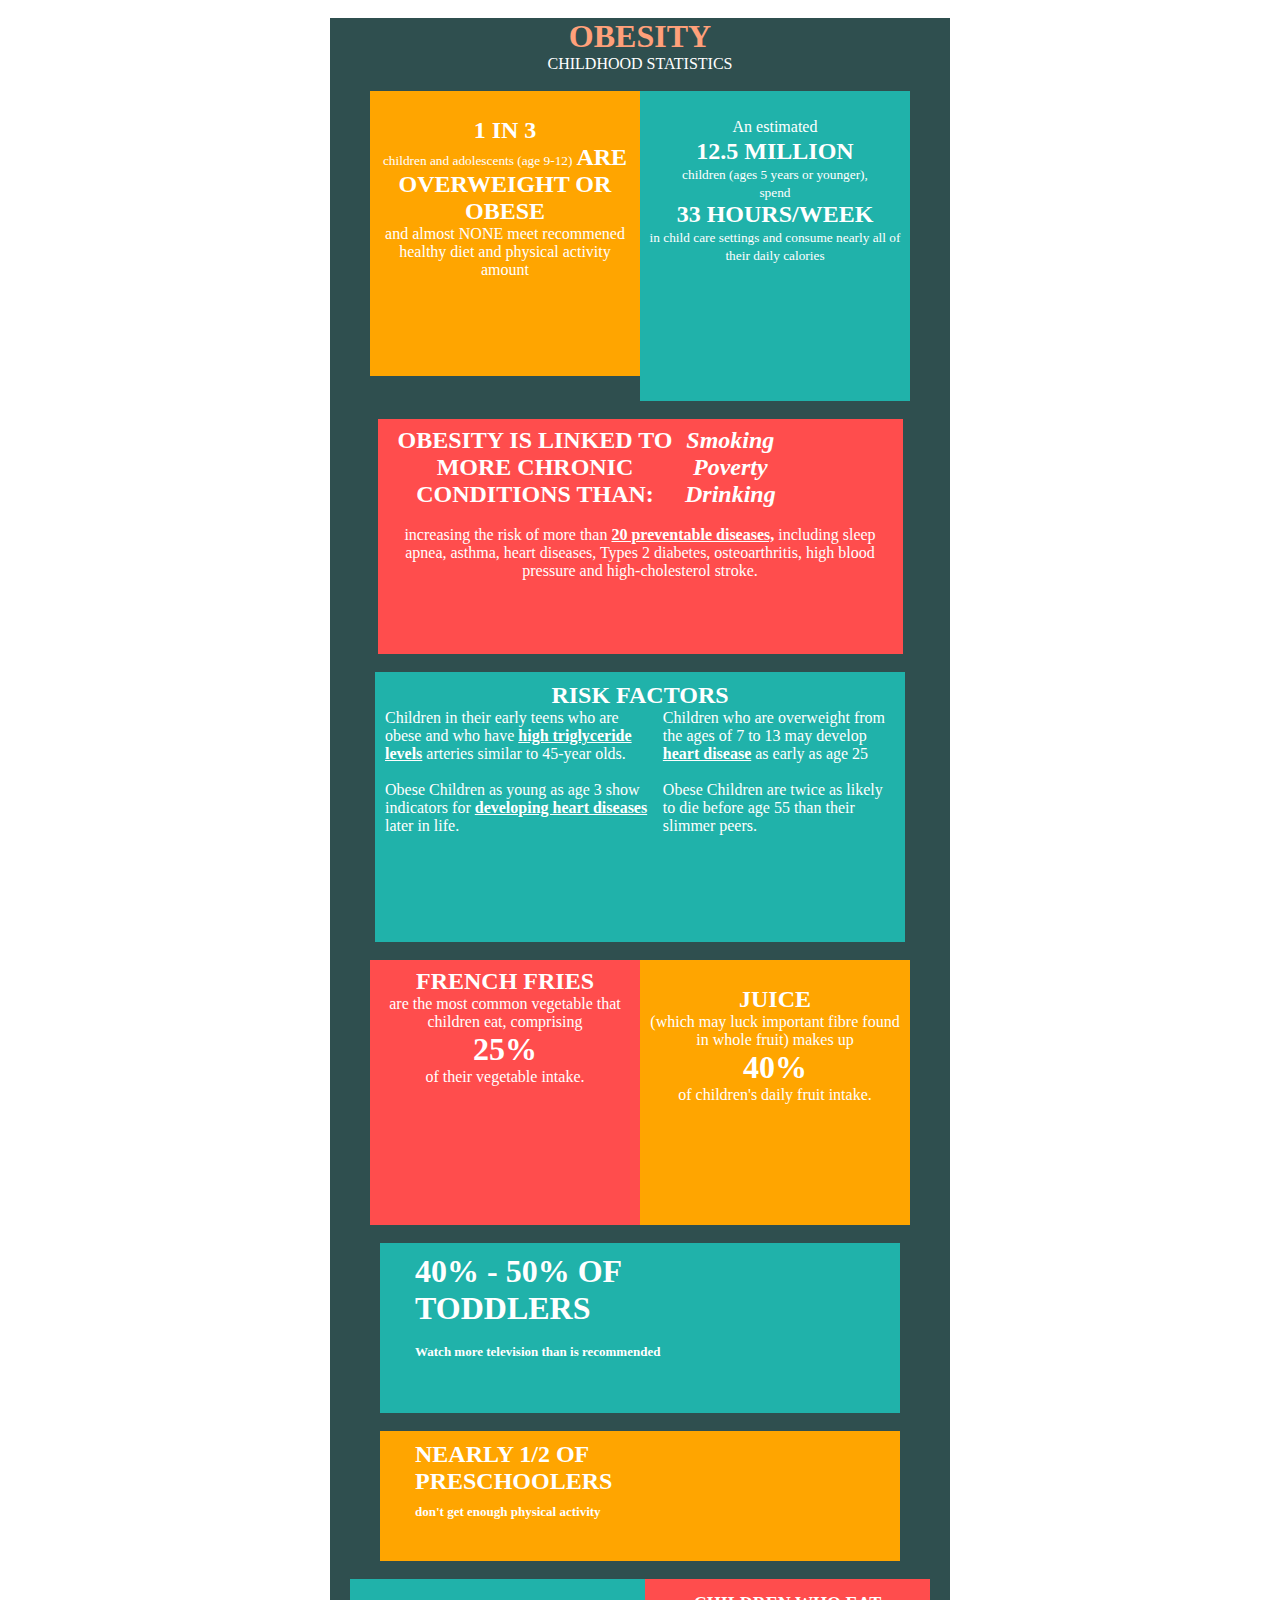
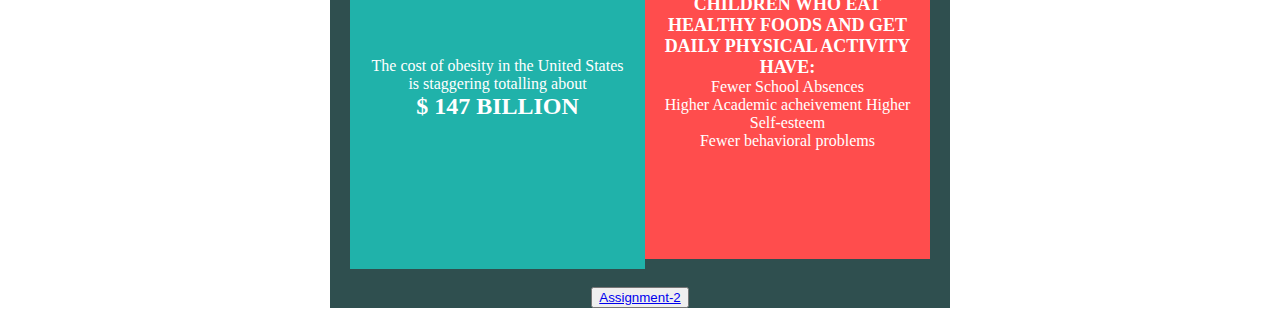
<file: index.html>
<!DOCTYPE html>
<html lang="en">

<head>
    <meta charset="UTF-8">
    <meta http-equiv="X-UA-Compatible" content="IE=edge">
    <meta name="viewport" content="width=device-width, initial-scale=1.0">
    <title>Document</title>
    <link href="https://cdn.jsdelivr.net/npm/bootstrap@5.1.3/dist/css/bootstrap.min.css" rel="stylesheet"
        integrity="sha384-1BmE4kWBq78iYhFldvKuhfTAU6auU8tT94WrHftjDbrCEXSU1oBoqyl2QvZ6jIW3" crossorigin="anonymous">

    <link rel="stylesheet" href="https://cdnjs.cloudflare.com/ajax/libs/font-awesome/5.15.3/css/all.min.css"
        integrity="sha512-iBBXm8fW90+nuLcSKlbmrPcLa0OT92xO1BIsZ+ywDWZCvqsWgccV3gFoRBv0z+8dLJgyAHIhR35VZc2oM/gI1w=="
        crossorigin="anonymous" referrerpolicy="no-referrer" />
</head>

<body style=" color: white; display: flex; justify-content: center;">

    <div style="margin: 10px; width: 620px; background-color: darkslategrey; text-align: center;">

        <i class="fas fa-walking fa-2x"></i>
        <span style="font-size: xx-large;
        font-weight:bolder;
        color: lightsalmon;">OBESITY</span> <br />
        CHILDHOOD STATISTICS <br /><br />


        <div style="display: flex;
                    justify-content: center;
                    margin: 0px 20px;">

            <div style="width: 255px;
                        height: 270px;
                        padding: 7.5px;
                        background-color: orange;">

                <i class="fas fa-child fa-2x"></i>
                <i class="fas fa-child fa-2x"></i>
                <i class="fas fa-child fa-2x" style="color:red"></i> <br />
                <span style="font-size: x-large; font-weight:bolder;">1 IN 3</span><br />
                <span style="font-size: smaller;">children and </span>
                <span style="font-size: smaller;">adolescents (age 9-12)</span>
                <span style="font-size: x-large; font-weight:bolder;">ARE OVERWEIGHT OR OBESE</span><br />
                <span>and almost NONE meet recommened healthy diet and physical activity amount</span>
            </div>

            <div style="width: 255px;
                height: 270px;
                padding: 20px 7.5px;
                background-color: lightseagreen;">
                <i class='fas fa-apple-alt' style='font-size:24px'></i>
                <span>An estimated</span><br />
                <span style="font-size: x-large; font-weight:bolder;">12.5 MILLION</span><br />
                <span style="font-size: smaller;">children (ages 5 years or younger),<br/>spend</span><br/>
                <span style="font-size: x-large; font-weight:bolder;">33 HOURS/WEEK</span><br />
                <span style="font-size: smaller;">in child care settings and consume nearly all of their daily
                    calories</span>
            </div>

        </div><br />

        <div style="display: flex;
                    justify-content: center;
                    margin: 0px 20px;">

            <div style="width: 510px;
                    height: 220px;
                    padding: 7.5px;
                    background-color: #ff4d4d;">

                <div style="display: flex;">

                    <div style="width: 300px;
                        font-size: x-large; 
                        font-weight:bolder;"> OBESITY IS LINKED TO MORE CHRONIC CONDITIONS THAN:</div>

                    <div style="font-size: x-large; font-weight:bolder;">
                        <i class="fas fa-smoking"> Smoking</i><br />
                        <i class="fas fa-hand-holding-usd"> Poverty</i><br />
                        <i class="fas fa-glass-martini-alt"> Drinking</i><br />
                    </div> <br />
                </div><br />
                <span style= "text-align: left;">
                    increasing the risk of more than <u style="font-weight: bold;">20 preventable diseases,</u> 
                    including sleep apnea, asthma, heart diseases, Types 2 diabetes, osteoarthritis,
                    high blood pressure and high-cholesterol stroke.
                </span>
            </div>

        </div><br />

        <div style="display: flex;
                    justify-content: center;
                    margin: 0px 20px;">

            <div style="width: 510px;
                    height: 250px;
                    padding: 10px;
                    background-color: lightseagreen;">

                <i class="fas fa-exclamation-triangle fa-2x" style="color: #ff4d4d"></i>    

                <span style="font-size: x-large; font-weight:bolder; 
                align-items: left; ">RISK FACTORS</span><br />

                <div style="display: flex">

                    <span style= "text-align: left;">Children in their early teens who are obese and who have <u style="font-weight: bold;">high
                            triglyceride levels</u>
                        arteries similar to 45-year olds. <br /><br />

                        Obese Children as young as age 3 show indicators for <u style="font-weight: bold;">developing
                            heart diseases</u> later in life.
                    </span> &nbsp; &nbsp; &nbsp; &nbsp; &nbsp;

                    <span style= "text-align: left;"> Children who are overweight from the ages of 7 to 13 may develop 
                        <u style="font-weight: bold;">heart disease</u> as early as age 25 <br /><br />
                        Obese Children are twice as likely to die before age 55 than their slimmer peers.
                    </span><br />

                </div>

            </div>
        </div><br />

        <div style="display: flex;
                justify-content: center;
                margin: 0px 20px;">

        <div style="width: 255px;
            height: 250px;
            padding: 7.5px;
            background-color: #ff4d4d;">

            <div>
                <span style="font-size: x-large; font-weight:bold;">FRENCH FRIES</span><br />
                <span>are the most common vegetable that children eat, comprising <br />
                <span style="font-size: xx-large; font-weight:bolder;">25%</span><br />
                of their vegetable intake.
                </span><br />

                <i class="fas fa-hotdog fa-4x" style="color: orange;"></i>
            </div>

        </div>
            <div style="width: 255px;
            height: 250px;
            padding: 7.5px;
            background-color: orange;">

            <div>
                <i class="fas fa-glass-martini-alt fa-4x" style="color:  #ff4d4d;"></i><br />
                <span style="font-size: x-large; font-weight:bolder; justify-content: left;">JUICE</span><br />
                <span>(which may luck important fibre found in whole fruit) makes up <br />

                <span style="font-size: xx-large; font-weight:bolder;">40%</span><br />
                of children's daily fruit intake.
                </span>

            </div>
        </div>
    </div><br />

    <div style="display:flex; 
            justify-content: center;
            margin: 0px 20px;">

        <div style="background-color: lightseagreen; 
                    height: 160px; 
                    width: 510px;
                    display: flex;
                    padding: 5px">

            <div style="font-size: xx-large; 
                        font-weight:bolder; 
                        width: 350px;
                        padding-top: 5px;
                        padding-left: 30px;
                        text-align: left;">

                        40% - 50% OF 
                        TODDLERS <br/>
            
            <span style="font-size: small;">Watch more television than is recommended</span>

            </div>

            <div style="width: 60px; padding-top: 25px; padding-left: 30px;">
                <i class="fas fa-tv" style="font-size: 48px;"></i>
            </div> 
            
        </div>
    </div><br />

    <div style="display:flex; 
            margin: 0px 20px;
            justify-content: center;">

        <div style="background-color: orange;
                    height: 120px; 
                    width: 510px;
                    display: flex;
                    padding: 5px;">

            <div style="font-size: x-large; 
                        font-weight:bolder; 
                        width: 400px;
                        padding-top: 5px;
                        text-align: left;
                        padding-left: 30px;">

                        NEARLY 1/2 OF <br />
                        PRESCHOOLERS <br />

                <span style="font-size: small;">don't get enough physical activity</span>

            </div>
            <div style="width: 60px; padding-top: 25px;">
                <i class="fas fa-bicycle" style="font-size: 48px;"></i>
            </div> 
            
        </div>
    </div><br />

        <div style="display: flex;
                    justify-content: center;
                    margin: 0px 20px;">

            <div style="width: 255px;
                        height: 250px;
                        padding: 20px;
                        background-color: lightseagreen">

                <i class="fas fa-money-check-alt" style="font-size: 50px;"></i><br />
                <span>The cost of obesity in the United States is staggering totalling about</span><br />
                <span style="font-size: x-large; font-weight:bolder;">$ 147 BILLION</span><br />
                
            </div>

            <div style="width: 255px;
                height: 250px;
                padding: 15px;
                background-color:  #ff4d4d;">
                <span style="font-size: large; font-weight:bold; text-align: left;">CHILDREN WHO EAT HEALTHY FOODS AND GET DAILY PHYSICAL ACTIVITY HAVE:</span><br />
                <span style="text-align: left;">Fewer School Absences</span><br />
                <span style="text-align: left;">Higher Academic acheivement</span>
                <span>Higher Self-esteem</span><br />
                <span>Fewer behavioral problems</span>
            </div>

        </div><br />

        <div>
            <button><a href="surveyForm.html">Assignment-2</a></button>
        </div>

    </div>

</body>
</html>
</file>
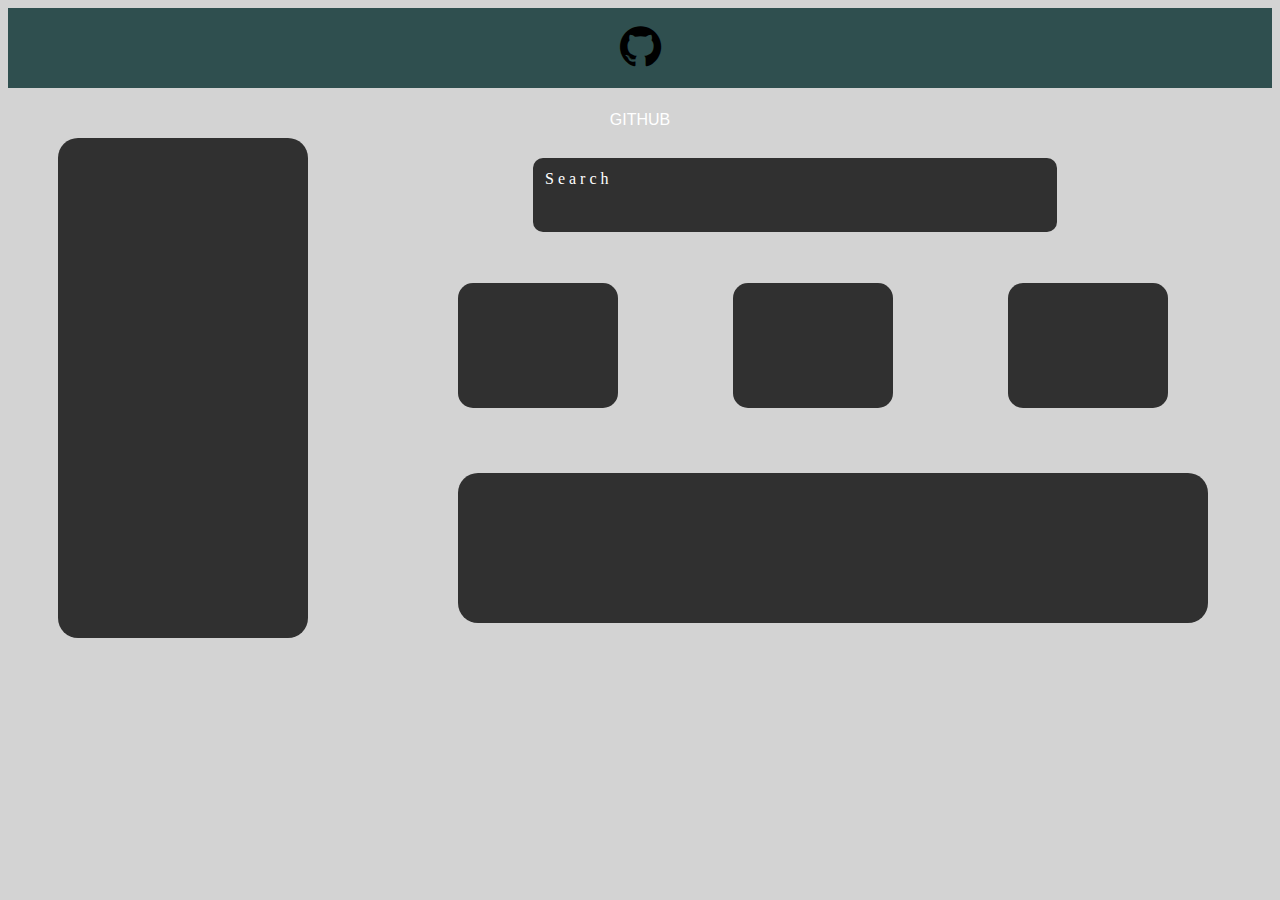
<file: github-profile-page.html>
<!DOCTYPE html>
<html lang="en">

<head>
    <meta charset="UTF-8">
    <meta http-equiv="X-UA-Compatible" content="IE=edge">
    <meta name="viewport" content="width=device-width, initial-scale=1.0">
    <title>Github</title>
    <link rel="stylesheet" type="" href="https://cdn.jsdelivr.net/npm/bootstrap@5.1.3/dist/css/bootstrap.min.css"
        integrity="sha384-1BmE4kWBq78iYhFldvKuhfTAU6auU8tT94WrHftjDbrCEXSU1oBoqyl2QvZ6jIW3" crossorigin="anonymous">
    <link rel="stylesheet" href="https://cdnjs.cloudflare.com/ajax/libs/font-awesome/4.7.0/css/font-awesome.min.css">
    <link rel="stylesheet" href="github.css">
</head>

<body>
    <div class="container-fluid">
        <div class="row">
            <div class="col-1" style="text-align:center; padding: 15px;">
                <i class="fa fa-github fa-3x" aria-hidden="true"></i>
            </div>
            <div class="col-11"
                style="padding: 25px; text-align: center; color: white; font-family: 'Segoe UI', Tahoma, Geneva, Verdana, sans-serif ">
                GITHUB</div>
        </div>
    </div>
    <div class="rectangle"></div>
    <div class="search" style="padding: 12px;">S e a r c h</div>
    <div class="square"></div>
    <div class="square1"></div>
    <div class="square2"></div>
    <div class="last-rectangle"></div>
</body>

</html>
</file>
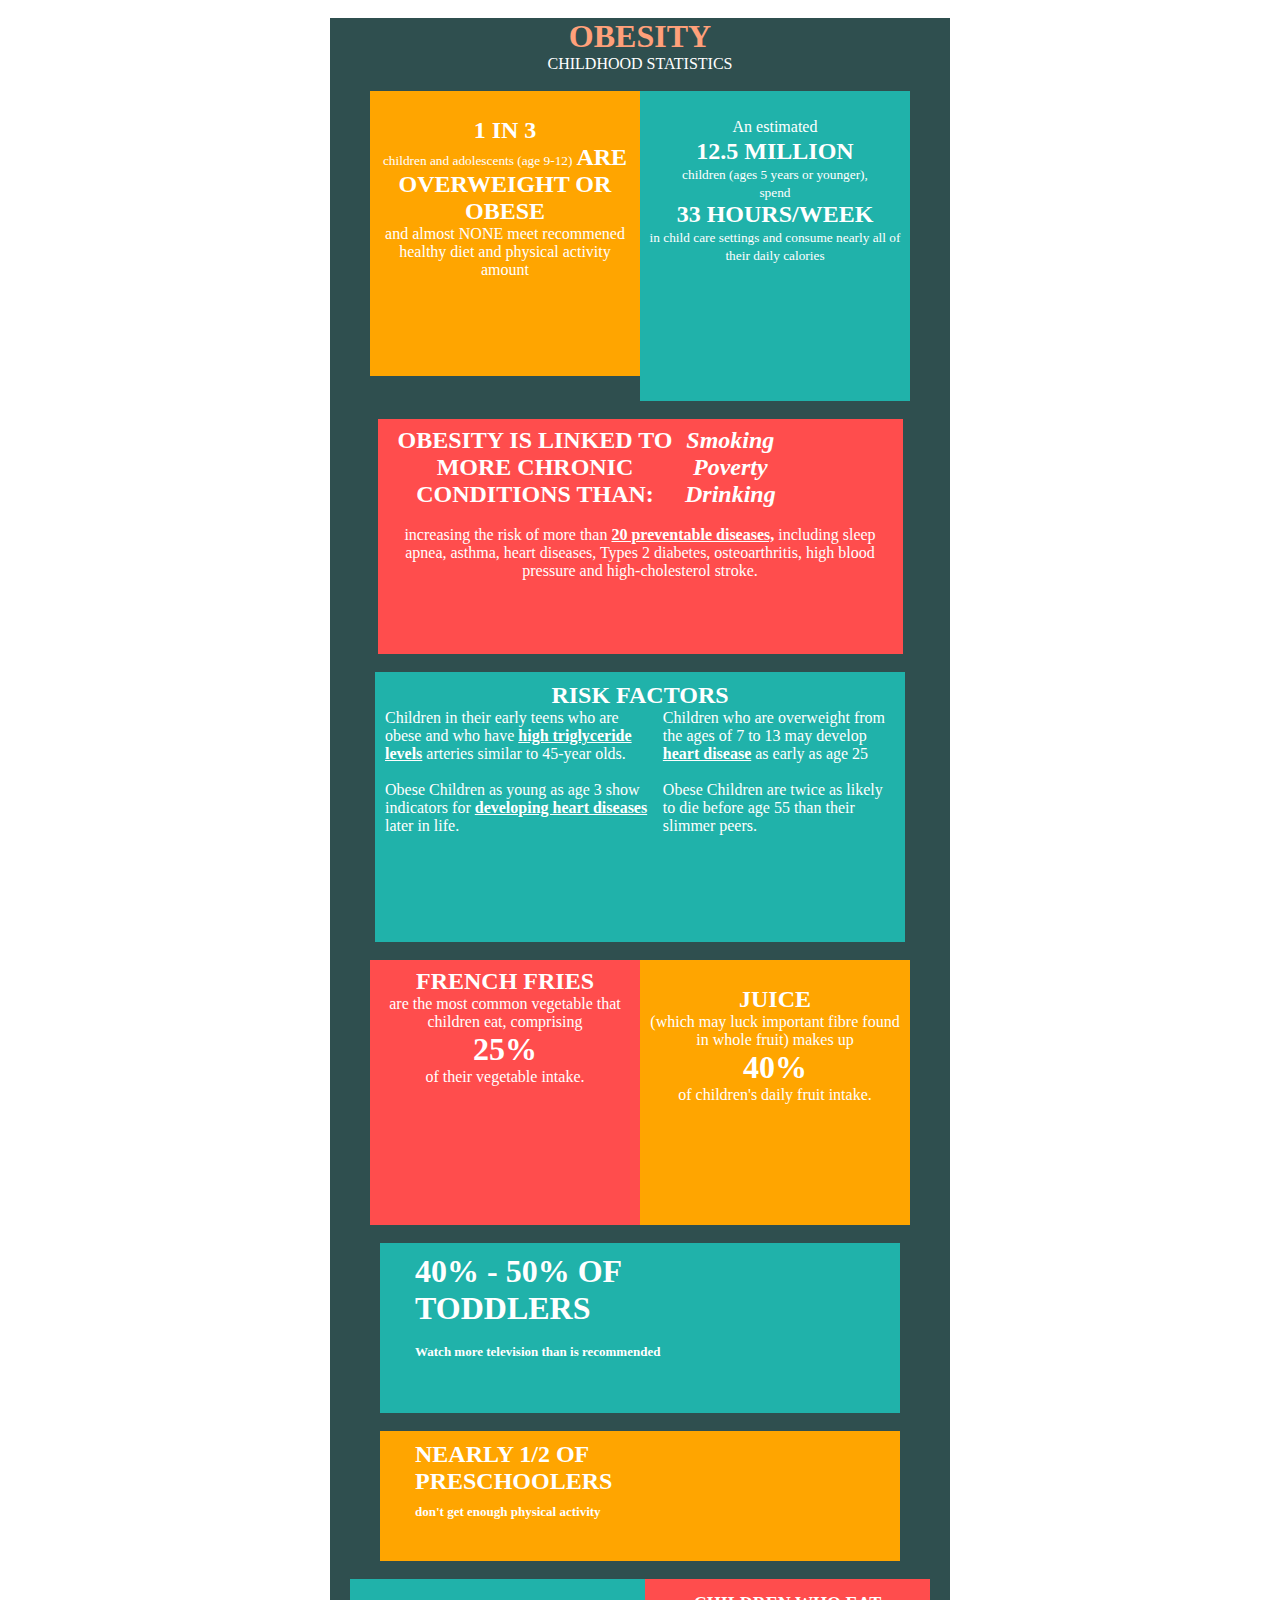
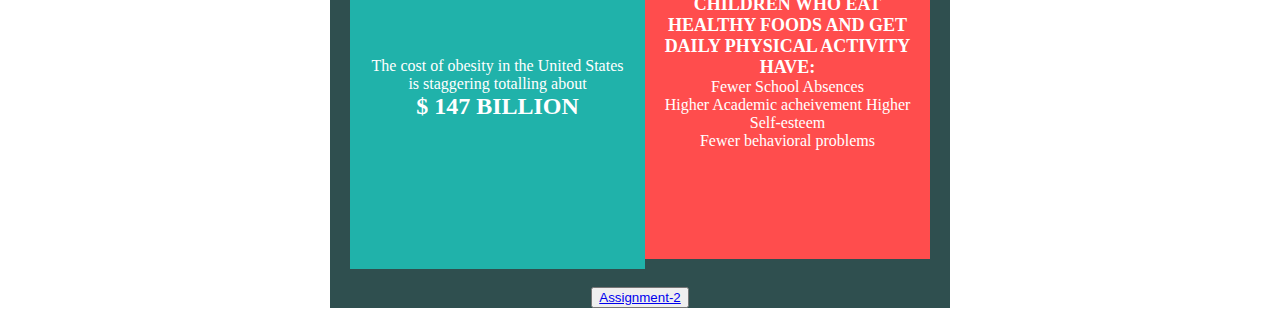
<file: obesity.html>
<!DOCTYPE html>
<html lang="en">

<head>
    <meta charset="UTF-8">
    <meta http-equiv="X-UA-Compatible" content="IE=edge">
    <meta name="viewport" content="width=device-width, initial-scale=1.0">
    <title>Document</title>
    <link href="https://cdn.jsdelivr.net/npm/bootstrap@5.1.3/dist/css/bootstrap.min.css" rel="stylesheet"
        integrity="sha384-1BmE4kWBq78iYhFldvKuhfTAU6auU8tT94WrHftjDbrCEXSU1oBoqyl2QvZ6jIW3" crossorigin="anonymous">

    <link rel="stylesheet" href="https://cdnjs.cloudflare.com/ajax/libs/font-awesome/5.15.3/css/all.min.css"
        integrity="sha512-iBBXm8fW90+nuLcSKlbmrPcLa0OT92xO1BIsZ+ywDWZCvqsWgccV3gFoRBv0z+8dLJgyAHIhR35VZc2oM/gI1w=="
        crossorigin="anonymous" referrerpolicy="no-referrer" />
</head>

<body style=" color: white; display: flex; justify-content: center;">

    <div style="margin: 10px; width: 620px; background-color: darkslategrey; text-align: center;">

        <i class="fas fa-walking fa-2x"></i>
        <span style="font-size: xx-large;
        font-weight:bolder;
        color: lightsalmon;">OBESITY</span> <br />
        CHILDHOOD STATISTICS <br /><br />


        <div style="display: flex;
                    justify-content: center;
                    margin: 0px 20px;">

            <div style="width: 255px;
                        height: 270px;
                        padding: 7.5px;
                        background-color: orange;">

                <i class="fas fa-child fa-2x"></i>
                <i class="fas fa-child fa-2x"></i>
                <i class="fas fa-child fa-2x" style="color:red"></i> <br />
                <span style="font-size: x-large; font-weight:bolder;">1 IN 3</span><br />
                <span style="font-size: smaller;">children and </span>
                <span style="font-size: smaller;">adolescents (age 9-12)</span>
                <span style="font-size: x-large; font-weight:bolder;">ARE OVERWEIGHT OR OBESE</span><br />
                <span>and almost NONE meet recommened healthy diet and physical activity amount</span>
            </div>

            <div style="width: 255px;
                height: 270px;
                padding: 20px 7.5px;
                background-color: lightseagreen;">
                <i class='fas fa-apple-alt' style='font-size:24px'></i>
                <span>An estimated</span><br />
                <span style="font-size: x-large; font-weight:bolder;">12.5 MILLION</span><br />
                <span style="font-size: smaller;">children (ages 5 years or younger),<br/>spend</span><br/>
                <span style="font-size: x-large; font-weight:bolder;">33 HOURS/WEEK</span><br />
                <span style="font-size: smaller;">in child care settings and consume nearly all of their daily
                    calories</span>
            </div>

        </div><br />

        <div style="display: flex;
                    justify-content: center;
                    margin: 0px 20px;">

            <div style="width: 510px;
                    height: 220px;
                    padding: 7.5px;
                    background-color: #ff4d4d;">

                <div style="display: flex;">

                    <div style="width: 300px;
                        font-size: x-large; 
                        font-weight:bolder;"> OBESITY IS LINKED TO MORE CHRONIC CONDITIONS THAN:</div>

                    <div style="font-size: x-large; font-weight:bolder;">
                        <i class="fas fa-smoking"> Smoking</i><br />
                        <i class="fas fa-hand-holding-usd"> Poverty</i><br />
                        <i class="fas fa-glass-martini-alt"> Drinking</i><br />
                    </div> <br />
                </div><br />
                <span style= "text-align: left;">
                    increasing the risk of more than <u style="font-weight: bold;">20 preventable diseases,</u> 
                    including sleep apnea, asthma, heart diseases, Types 2 diabetes, osteoarthritis,
                    high blood pressure and high-cholesterol stroke.
                </span>
            </div>

        </div><br />

        <div style="display: flex;
                    justify-content: center;
                    margin: 0px 20px;">

            <div style="width: 510px;
                    height: 250px;
                    padding: 10px;
                    background-color: lightseagreen;">

                <i class="fas fa-exclamation-triangle fa-2x" style="color: #ff4d4d"></i>    

                <span style="font-size: x-large; font-weight:bolder; 
                align-items: left; ">RISK FACTORS</span><br />

                <div style="display: flex">

                    <span style= "text-align: left;">Children in their early teens who are obese and who have <u style="font-weight: bold;">high
                            triglyceride levels</u>
                        arteries similar to 45-year olds. <br /><br />

                        Obese Children as young as age 3 show indicators for <u style="font-weight: bold;">developing
                            heart diseases</u> later in life.
                    </span> &nbsp; &nbsp; &nbsp; &nbsp; &nbsp;

                    <span style= "text-align: left;"> Children who are overweight from the ages of 7 to 13 may develop 
                        <u style="font-weight: bold;">heart disease</u> as early as age 25 <br /><br />
                        Obese Children are twice as likely to die before age 55 than their slimmer peers.
                    </span><br />

                </div>

            </div>
        </div><br />

        <div style="display: flex;
                justify-content: center;
                margin: 0px 20px;">

        <div style="width: 255px;
            height: 250px;
            padding: 7.5px;
            background-color: #ff4d4d;">

            <div>
                <span style="font-size: x-large; font-weight:bold;">FRENCH FRIES</span><br />
                <span>are the most common vegetable that children eat, comprising <br />
                <span style="font-size: xx-large; font-weight:bolder;">25%</span><br />
                of their vegetable intake.
                </span><br />

                <i class="fas fa-hotdog fa-4x" style="color: orange;"></i>
            </div>

        </div>
            <div style="width: 255px;
            height: 250px;
            padding: 7.5px;
            background-color: orange;">

            <div>
                <i class="fas fa-glass-martini-alt fa-4x" style="color:  #ff4d4d;"></i><br />
                <span style="font-size: x-large; font-weight:bolder; justify-content: left;">JUICE</span><br />
                <span>(which may luck important fibre found in whole fruit) makes up <br />

                <span style="font-size: xx-large; font-weight:bolder;">40%</span><br />
                of children's daily fruit intake.
                </span>

            </div>
        </div>
    </div><br />

    <div style="display:flex; 
            justify-content: center;
            margin: 0px 20px;">

        <div style="background-color: lightseagreen; 
                    height: 160px; 
                    width: 510px;
                    display: flex;
                    padding: 5px">

            <div style="font-size: xx-large; 
                        font-weight:bolder; 
                        width: 350px;
                        padding-top: 5px;
                        padding-left: 30px;
                        text-align: left;">

                        40% - 50% OF 
                        TODDLERS <br/>
            
            <span style="font-size: small;">Watch more television than is recommended</span>

            </div>

            <div style="width: 60px; padding-top: 25px; padding-left: 30px;">
                <i class="fas fa-tv" style="font-size: 48px;"></i>
            </div> 
            
        </div>
    </div><br />

    <div style="display:flex; 
            margin: 0px 20px;
            justify-content: center;">

        <div style="background-color: orange;
                    height: 120px; 
                    width: 510px;
                    display: flex;
                    padding: 5px;">

            <div style="font-size: x-large; 
                        font-weight:bolder; 
                        width: 400px;
                        padding-top: 5px;
                        text-align: left;
                        padding-left: 30px;">

                        NEARLY 1/2 OF <br />
                        PRESCHOOLERS <br />

                <span style="font-size: small;">don't get enough physical activity</span>

            </div>
            <div style="width: 60px; padding-top: 25px;">
                <i class="fas fa-bicycle" style="font-size: 48px;"></i>
            </div> 
            
        </div>
    </div><br />

        <div style="display: flex;
                    justify-content: center;
                    margin: 0px 20px;">

            <div style="width: 255px;
                        height: 250px;
                        padding: 20px;
                        background-color: lightseagreen">

                <i class="fas fa-money-check-alt" style="font-size: 50px;"></i><br />
                <span>The cost of obesity in the United States is staggering totalling about</span><br />
                <span style="font-size: x-large; font-weight:bolder;">$ 147 BILLION</span><br />
                
            </div>

            <div style="width: 255px;
                height: 250px;
                padding: 15px;
                background-color:  #ff4d4d;">
                <span style="font-size: large; font-weight:bold; text-align: left;">CHILDREN WHO EAT HEALTHY FOODS AND GET DAILY PHYSICAL ACTIVITY HAVE:</span><br />
                <span style="text-align: left;">Fewer School Absences</span><br />
                <span style="text-align: left;">Higher Academic acheivement</span>
                <span>Higher Self-esteem</span><br />
                <span>Fewer behavioral problems</span>
            </div>

        </div><br />

        <div>
            <button><a href="surveyForm.html">Assignment-2</a></button>
        </div>

    </div>

</body>
</html>
</file>
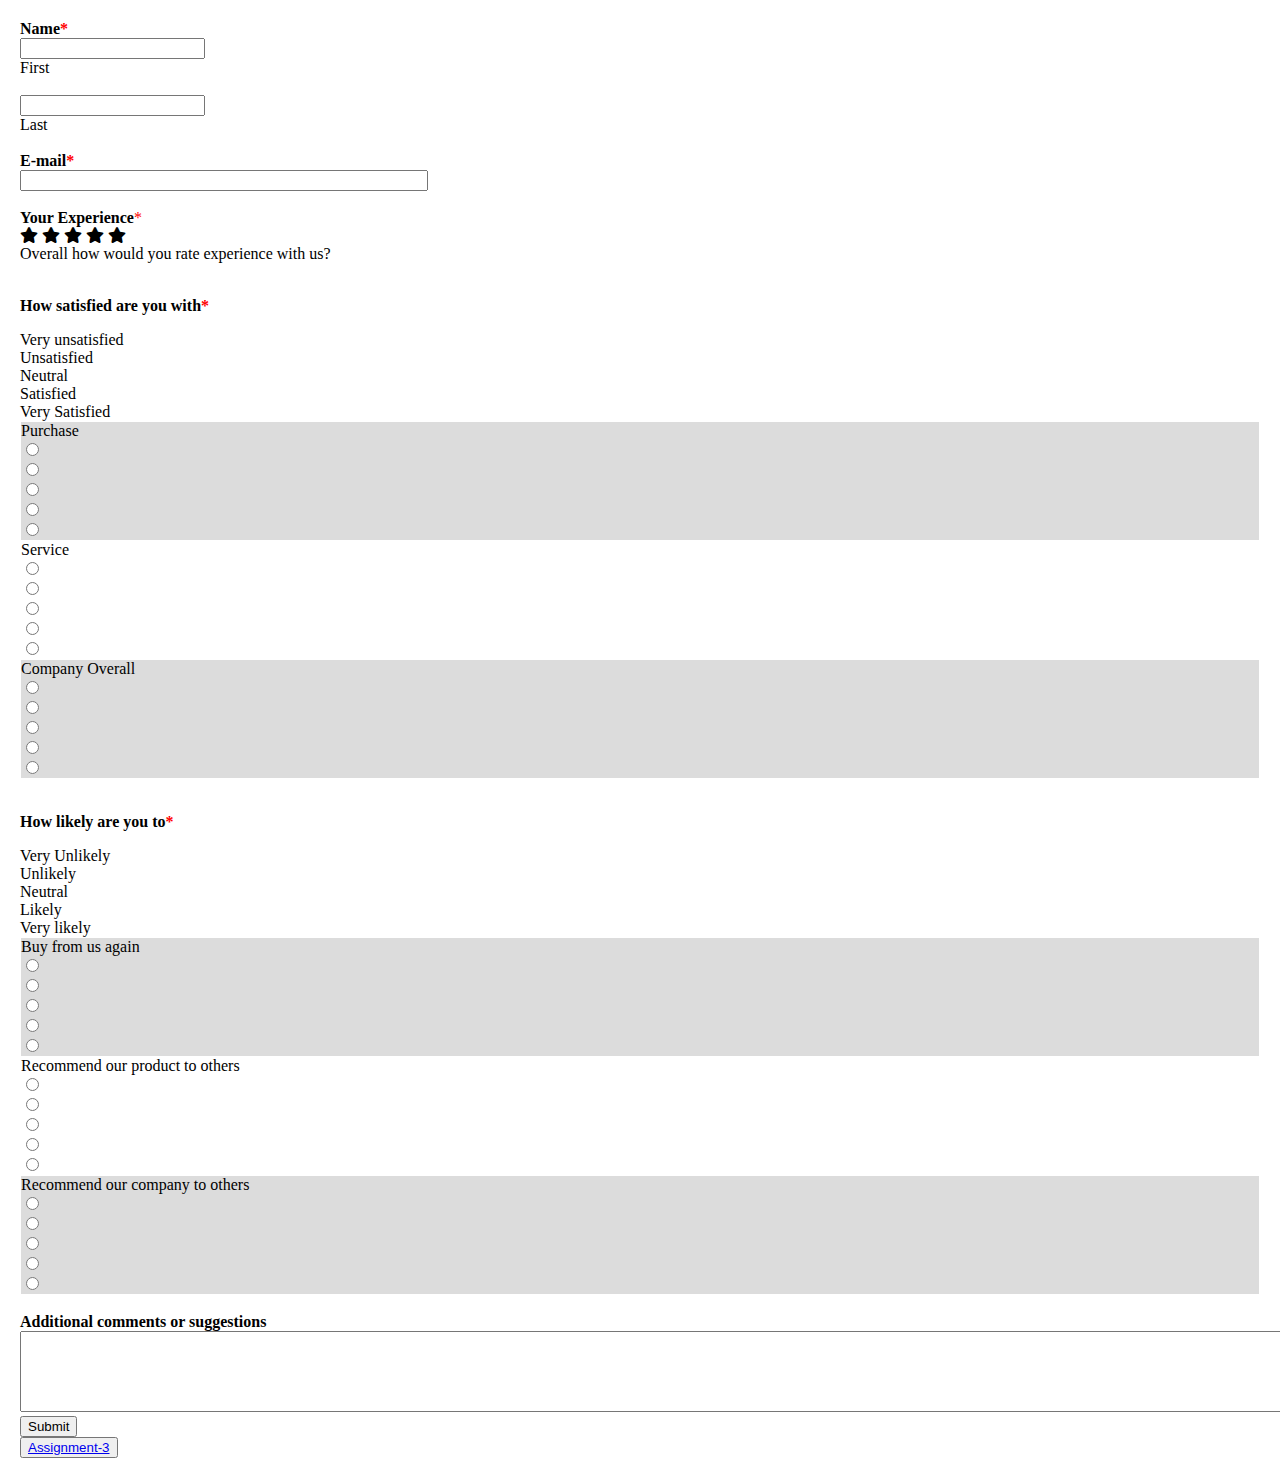
<file: surveyForm.html>
<!DOCTYPE html>
<html lang="en">

<head>
    <meta charset="UTF-8">
    <meta http-equiv="X-UA-Compatible" content="IE=edge">
    <meta name="viewport" content="width=device-width, initial-scale=1.0">
    <title>Survey-Form</title>

    <link rel="stylesheet" href="https://cdn.jsdelivr.net/npm/bootstrap@5.1.3/dist/css/bootstrap.min.css"
        integrity="sha384-1BmE4kWBq78iYhFldvKuhfTAU6auU8tT94WrHftjDbrCEXSU1oBoqyl2QvZ6jIW3" crossorigin="anonymous">

    <link rel="stylesheet" href="https://cdnjs.cloudflare.com/ajax/libs/font-awesome/5.13.0/css/all.min.css">
    <style>
        #star {
            color: red;
        }

        #email {
            width: 400px;
        }
        .title{
            font-weight: bold;
        }
    </style>
</head>

<body style="padding: 12px;">
    <form action="">
        <div class="container-fluid">
            <div class="row">
                <div class="col-sm-6 col-md-2 col-xl-2">
                    <label for="fname" class="title">Name<span id="star">*</span></label><br>
                    <input type="text" name="fname" value=""><br>
                    <label for="">First</label>
                </div>
                <div class="col-sm-6 col-md-2 col-xl-2">
                    <label for="lname"></label><br>
                    <input type="text" name="lname" value=""><br>
                    <label for="">Last</label>
                </div>
            </div><br>
            <div class="row">
                <div class="col-4">
                    <label for="" class="title">E-mail<span id="star">*</span></label><br>
                    <input type="email" name="" value="" id="email">
                </div>
            </div><br>
            <div class="row">
                <div class="col-4">
                    <span class="title">Your Experience</span><span id="star">*</span><br>
                    <i class="fa fa-star checked"></i>
                    <i class="fa fa-star checked"></i>
                    <i class="fa fa-star checked"></i>
                    <i class="fa fa-star checked"></i>
                    <i class="fa fa-star checked"></i><br>
                    <span>Overall how would you rate experience with us?</span>
                </div>
            </div><br>
            <div class="row">
                <p class="title">How satisfied are you with<span id="star">*</span></p>
                <div class="col-2"></div>
                <div class="col-2">Very unsatisfied</div>
                <div class="col-2">Unsatisfied</div>
                <div class="col-2">Neutral</div>
                <div class="col-2">Satisfied</div>
                <div class="col-2">Very Satisfied</div>
            </div>
            <div class="row" style="background-color: gainsboro; margin: 1px;">
                <div class="col-2">Purchase</div>
                <div class="col-2">
                    <input type="radio" name="" id="">
                </div>
                <div class="col-2">
                    <input type="radio" name="" id="">
                </div>
                <div class="col-2">
                    <input type="radio" name="" id="">
                </div>
                <div class="col-2">
                    <input type="radio" name="" id="">
                </div>
                <div class="col-2">
                    <input type="radio" name="" id="">
                </div>
            </div>
            <div class="row" style="background-color: white; margin: 1px;">
                <div class="col-2">Service</div>
                <div class="col-2">
                    <input type="radio" name="" id="">
                </div>
                <div class="col-2">
                    <input type="radio" name="" id="">
                </div>
                <div class="col-2">
                    <input type="radio" name="" id="">
                </div>
                <div class="col-2">
                    <input type="radio" name="" id="">
                </div>
                <div class="col-2">
                    <input type="radio" name="" id="">
                </div>
            </div>
            <div class="row" style="background-color: gainsboro; margin: 1px;">
                <div class="col-2">Company Overall</div>
                <div class="col-2">
                    <input type="radio" name="" id="">
                </div>
                <div class="col-2">
                    <input type="radio" name="" id="">
                </div>
                <div class="col-2">
                    <input type="radio" name="" id="">
                </div>
                <div class="col-2">
                    <input type="radio" name="" id="">
                </div>
                <div class="col-2">
                    <input type="radio" name="" id="">
                </div>
            </div><br>
            <div class="row">
                <p class="title">How likely are you to<span id="star">*</span></p>
                <div class="col-2"></div>
                <div class="col-2">Very Unlikely</div>
                <div class="col-2">Unlikely</div>
                <div class="col-2">Neutral</div>
                <div class="col-2">Likely</div>
                <div class="col-2">Very likely</div>
            </div>
            <div class="row" style="background-color: gainsboro; margin: 1px;">
                <div class="col-2">Buy from us again</div>
                <div class="col-2">
                    <input type="radio" name="" id="">
                </div>
                <div class="col-2">
                    <input type="radio" name="" id="">
                </div>
                <div class="col-2">
                    <input type="radio" name="" id="">
                </div>
                <div class="col-2">
                    <input type="radio" name="" id="">
                </div>
                <div class="col-2">
                    <input type="radio" name="" id="">
                </div>
            </div>
            <div class="row" style="background-color: white; margin: 1px;">
                <div class="col-2">Recommend our product to others</div>
                <div class="col-2">
                    <input type="radio" name="" id="">
                </div>
                <div class="col-2">
                    <input type="radio" name="" id="">
                </div>
                <div class="col-2">
                    <input type="radio" name="" id="">
                </div>
                <div class="col-2">
                    <input type="radio" name="" id="">
                </div>
                <div class="col-2">
                    <input type="radio" name="" id="">
                </div>
            </div>
            <div class="row" style="background-color: gainsboro; margin: 1px;">
                <div class="col-2">Recommend our company to others</div>
                <div class="col-2">
                    <input type="radio" name="" id="">
                </div>
                <div class="col-2">
                    <input type="radio" name="" id="">
                </div>
                <div class="col-2">
                    <input type="radio" name="" id="">
                </div>
                <div class="col-2">
                    <input type="radio" name="" id="">
                </div>
                <div class="col-2">
                    <input type="radio" name="" id="">
                </div>
            </div><br>
            <div class="row">
                <span class="title">Additional comments or suggestions</span>
                <div>
                    <textarea rows="5" cols="175"></textarea>
                </div>
            </div>
            <div class="row">
                <div class="col-1"><input type="submit" value="Submit"></div>
            </div>
        </div>
    </form>
    
    <div>
        <button><a href="github-profile-page.html">Assignment-3</a></button>
    </div>
</body>

</html>
</file>
<file: github.css>
body{
    background-color: lightgray;
    position: relative;
}
.row{
    height: 80px;
    background-color: darkslategray;
}
.rectangle{
    width: 250px;
    height: 500px;
    margin: 50px;
    border-radius: 20px;
    background-color: #303030;
    
}
.search{
    width: 500px;
    height: 50px;
    background-color: #303030;
    left: 525px;
    top: 150px;
    position: absolute;
    border-radius: 10px;
    color: white;

}
.square{
    width: 160px;
    height: 125px;
    background-color: #303030;
    position: absolute;
    left: 450px;
    top: 275px;
    border-radius: 15px;
}
.square1{
    width: 160px;
    height: 125px;
    background-color: #303030;
    position: absolute;
    left: 725px;
    top: 275px;
    border-radius: 15px;
}
.square2{
    width: 160px;
    height: 125px;
    background-color: #303030;
    position: absolute;
    left: 1000px;
    top: 275px;
    border-radius: 15px;
}
.last-rectangle{
    width: 750px;
    height: 150px;
    background-color: #303030;
    position: absolute;
    top: 465px;
    left: 450px;
    border-radius: 20px;
}
</file>
